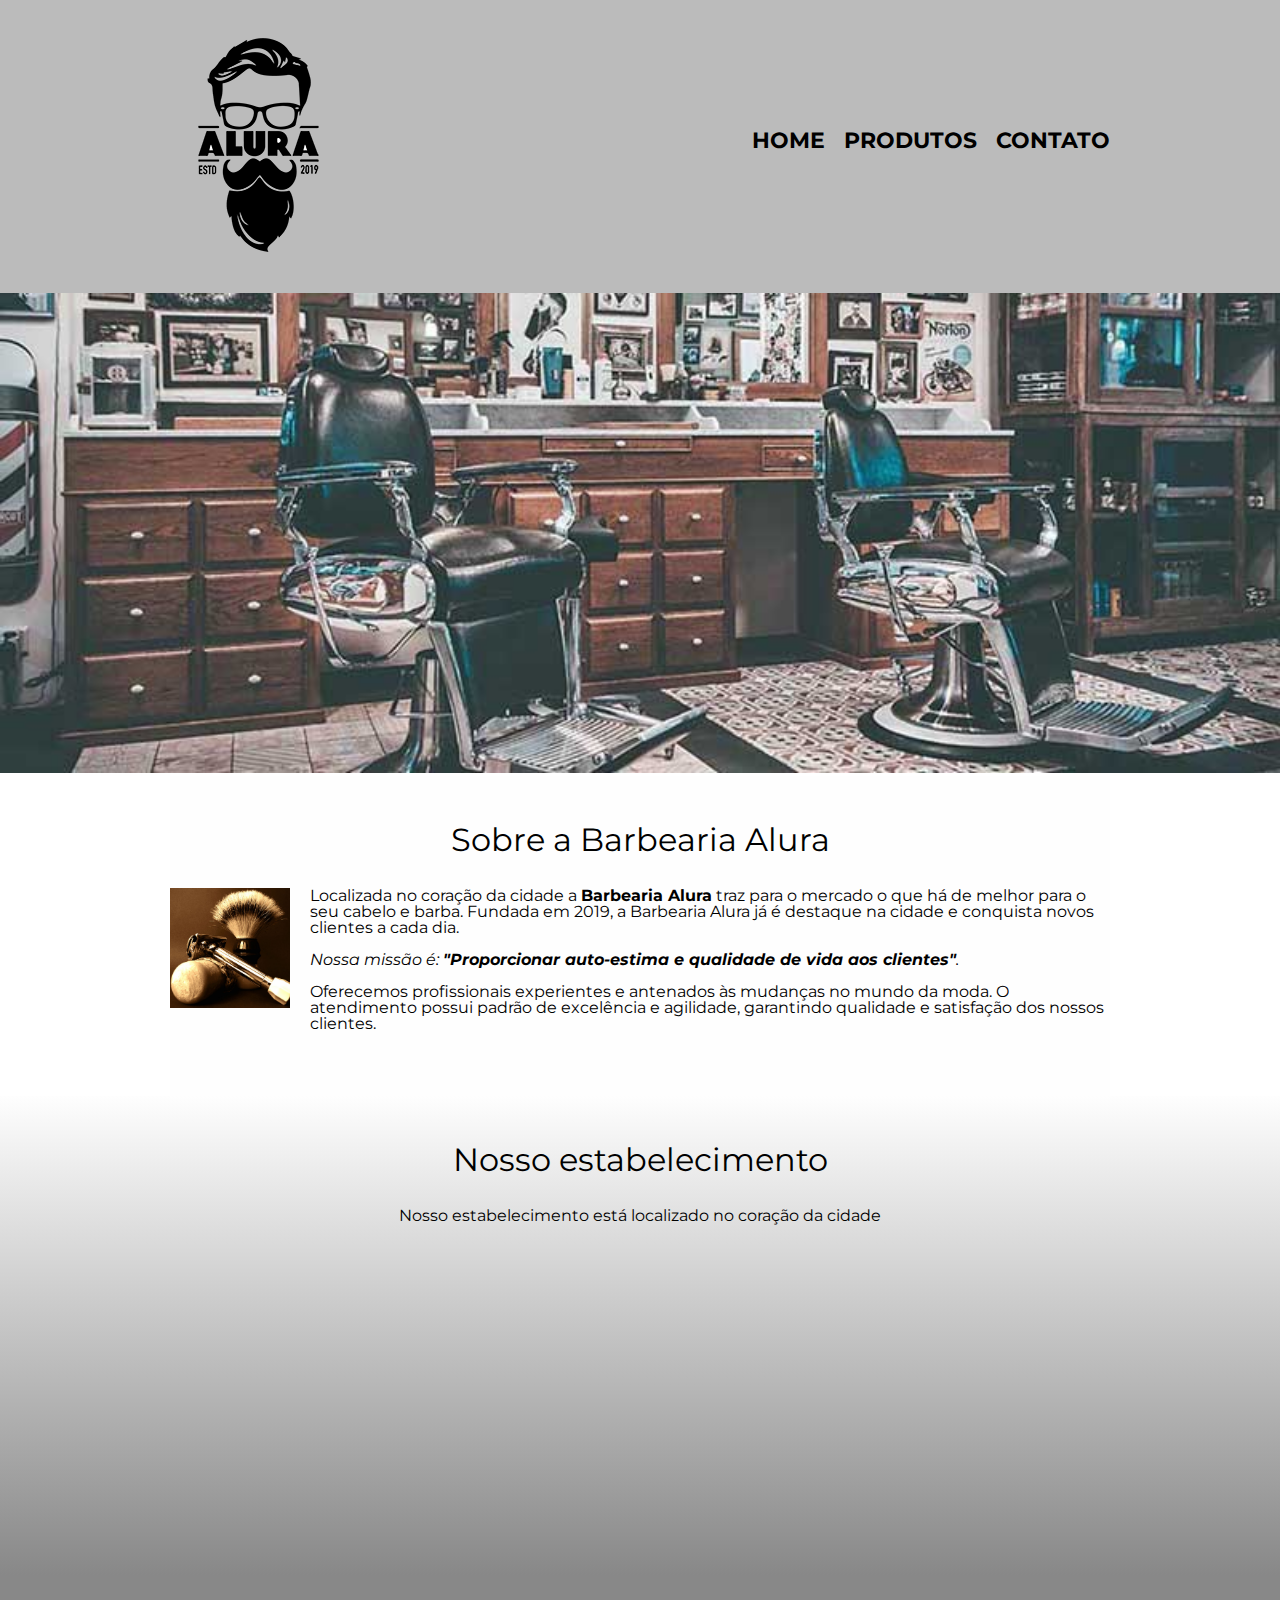
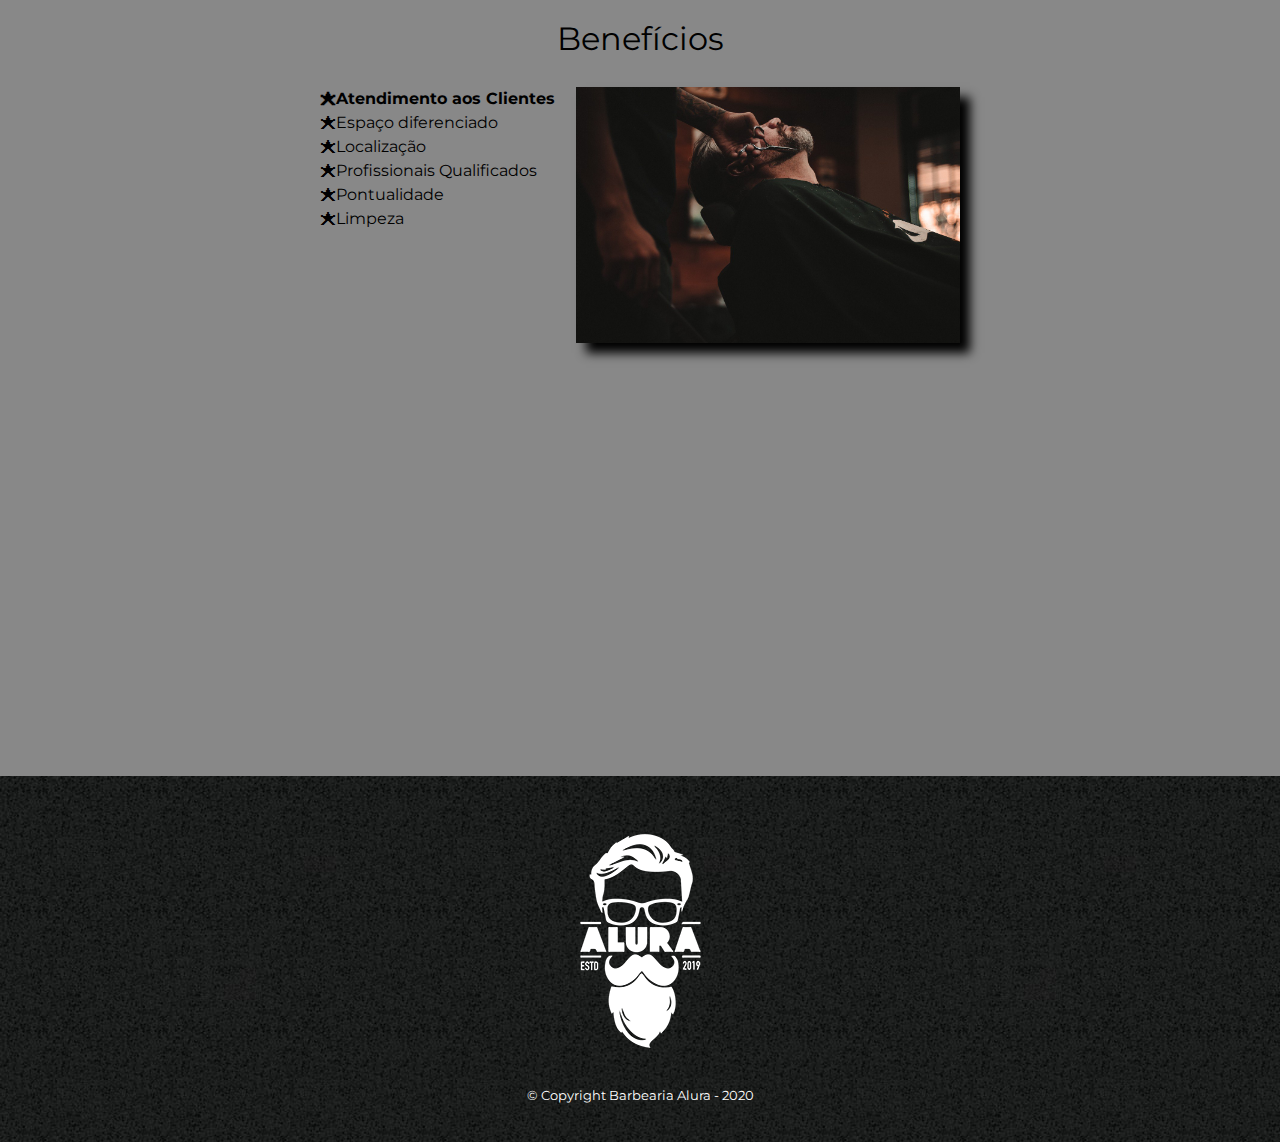
<file: pages/index.html>
<!DOCTYPE html>
<html lang="pt-br">
	<head>
		<meta charset="UTF-8">
		<meta name="viewport" content="width=device-width">
		<title>Barbearia Alura</title>
		<link rel="stylesheet" href="../css/reset.css">
		<link rel="stylesheet" href="../css/style.css">
		<link href="https://fonts.googleapis.com/css?family=Montserrat&display=swap" rel="stylesheet">
	</head>

	<body>
		<header>
			<div class="caixa">
				<h1><img src="../images/logo.png"></h1>

				<nav>
					<ul>
						<li><a href="../pages/index.html">Home</a></li>
						<li><a href="../pages/produtos.html">Produtos</a></li>
						<li><a href="../pages/contato.html">Contato</a></li>
					</ul>
				</nav>
			</div>
		</header>

		<img class="banner" src="../images/banner.jpg">

		<main>
			<section class="principal">
				<h2 class="titulo-principal">Sobre a Barbearia Alura</h2>
		 		
		 		<img class="utensilios" src="../images/utensilios.jpg" alt="Utensílios de um barbeiro." />

				<p>Localizada no coração da cidade a <strong>Barbearia Alura</strong> traz para o mercado o que há de melhor para o seu cabelo e barba. Fundada em 2019, a Barbearia Alura já é destaque na cidade e conquista novos clientes a cada dia.</p>

				<p id="missao"><em>Nossa missão é: <strong>"Proporcionar auto-estima e qualidade de vida aos clientes"</strong>.</em></p>

				<p>Oferecemos profissionais experientes e antenados às mudanças no mundo da moda. O atendimento possui padrão de excelência e agilidade, garantindo qualidade e satisfação dos nossos clientes.</p>
			</section>

			<section class="mapa">
				<h3 class="titulo-principal">Nosso estabelecimento</h3>
				<p>Nosso estabelecimento está localizado no coração da cidade</p>

				<div class="mapa-conteudo">
					<iframe src="https://www.google.com/maps/embed?pb=!1m18!1m12!1m3!1d3656.448598130907!2d-46.634653385542414!3d-23.588239368469353!2m3!1f0!2f0!3f0!3m2!1i1024!2i768!4f13.1!3m3!1m2!1s0x94ce5a2b2ed7f3a1%3A0xab35da2f5ca62674!2sCaelum%20-%20Escola%20de%20Tecnologia!5e0!3m2!1spt-BR!2sbr!4v1580916426151!5m2!1spt-BR!2sbr" width="100%" height="300" frameborder="0" style="border:0;" allowfullscreen=""></iframe>
				</div>
			</section>
			<section class="beneficios">
				<h3 class="titulo-principal">Benefícios</h3>
				<div class="conteudo-beneficios">
					<ul class="lista-beneficios">
						<li class="itens">Atendimento aos Clientes</li>
						<li class="itens">Espaço diferenciado</li>
						<li class="itens">Localização</li>
						<li class="itens">Profissionais Qualificados</li>
						<li class="itens">Pontualidade</li>
						<li class="itens">Limpeza</li>
					</ul><img src="../images/beneficios.jpg" class="imagem-beneficios">
				</div>

				<div class="video">
					<iframe width="90%" height="315" src="https://www.youtube.com/embed/wcVVXUV0YUY" frameborder="0" allow="accelerometer; autoplay; encrypted-media; gyroscope; picture-in-picture" allowfullscreen></iframe>
				</div>
			</section>
		</main>

		<footer>
			<img src="../images/logoBranco.png">
			<p class="copyright">&copy; Copyright Barbearia Alura - 2020</p>
		</footer>
	</body>
</html>
</file>
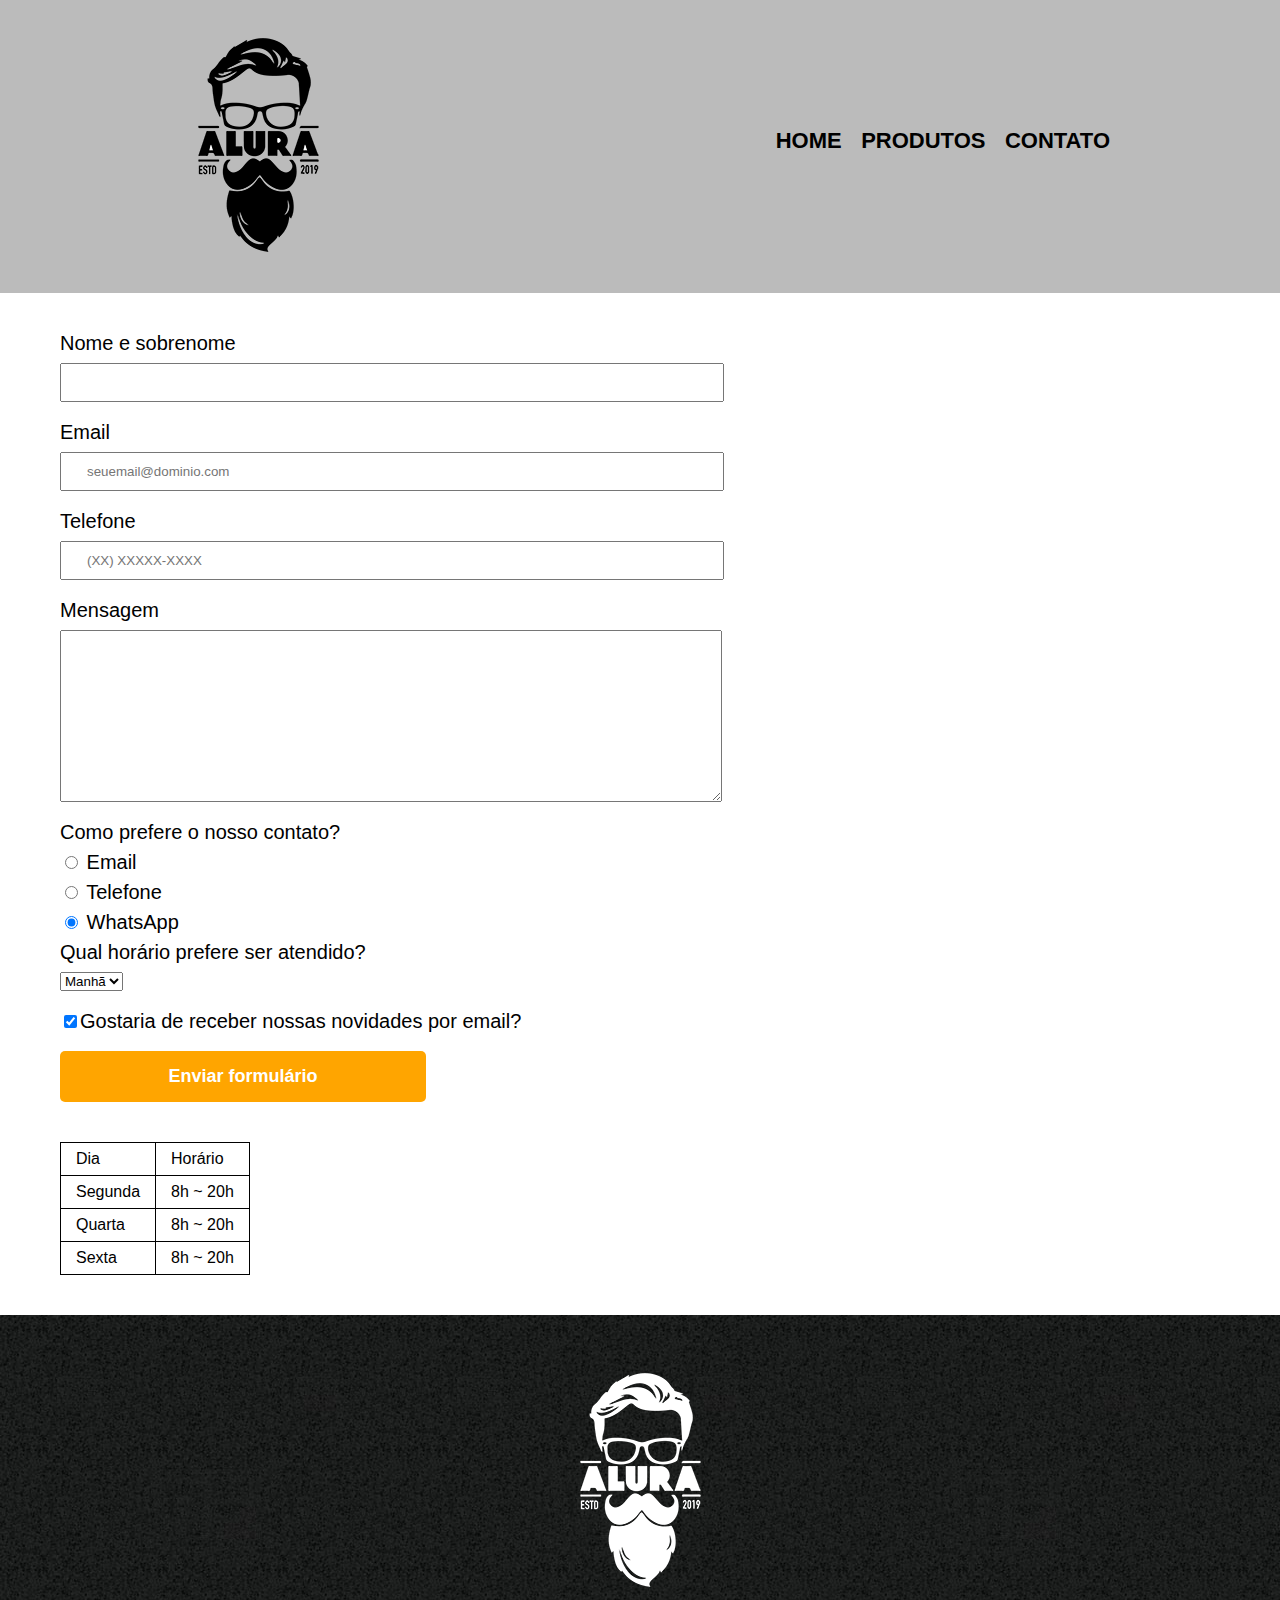
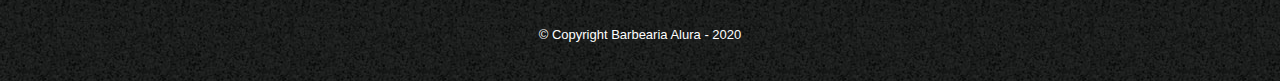
<file: pages/contato.html>
<!DOCTYPE html>
<html>
	<head>
		<meta charset="UTF-8">
		<title>Contato - Barbearia Alura</title>

		<link rel="stylesheet" href="../css/reset.css">
		<link rel="stylesheet" href="../css/style.css">
	</head>
	<body>
		<header>
			<div class="caixa">
				<h1><img src="../images/logo.png" alt="Logo da Barbearia Alura"></h1>

				<nav>
					<ul>
						<li><a href="../pages/index.html">Home</a></li>
						<li><a href="../pages/produtos.html">Produtos</a></li>
						<li><a href="../pages/contato.html">Contato</a></li>
					</ul>
				</nav>
			</div>
		</header>

		<main class="main-contato">
			<form>
				<label for="nomesobrenome">Nome e sobrenome</label>
				<input type="text" id="nomesobrenome" class="input-padrao" required>

				<label for="email">Email</label>
				<input type="email" id="email" class="input-padrao" required placeholder="seuemail@dominio.com">

				<label for="telefone">Telefone</label>
				<input type="tel" id="telefone" class="input-padrao" required placeholder="(XX) XXXXX-XXXX">

				<label for="mensagem">Mensagem</label>
				<textarea cols="70" rows="10" id="mensagem" class="input-padrao" required></textarea>

				<fieldset>
					<legend>Como prefere o nosso contato?</legend>
					<label for="radio-email"><input type="radio" name="contato" value="email" id="radio-email"> Email</label>
					
					<label for="radio-telefone"><input type="radio" name="contato" value="telefone" id="radio-telefone"> Telefone</label>
					
					<label for="radio-whatsapp"><input type="radio" name="contato" value="whatsapp" id="radio-whatsapp" checked> WhatsApp</label>
				</fieldset>

				<fieldset>
					<legend>Qual horário prefere ser atendido?</legend>
					<select>
						<option>Manhã</option>
						<option>Tarde</option>
						<option>Noite</option>
					</select>
				</fieldset>

				<label class="checkbox"><input type="checkbox" checked>Gostaria de receber nossas novidades por email?</label>

				<input type="submit" value="Enviar formulário" class="enviar">
			</form>

			<table>
				<tr>
					<td>Dia</td>
					<td>Horário</td>
				</tr>
				<tr>
					<td>Segunda</td>
					<td>8h ~ 20h</td>
				</tr>
				<tr>
					<td>Quarta</td>
					<td>8h ~ 20h</td>
				</tr>
				<tr>
					<td>Sexta</td>
					<td>8h ~ 20h</td>
				</tr>
			</table>
		</main>

		<footer>
			<img src="../images/logoBranco.png" alt="Logo da Barbearia Alura">
			<p class="copyright">&copy; Copyright Barbearia Alura - 2020</p>
		</footer>
	</body>
</html>
</file>
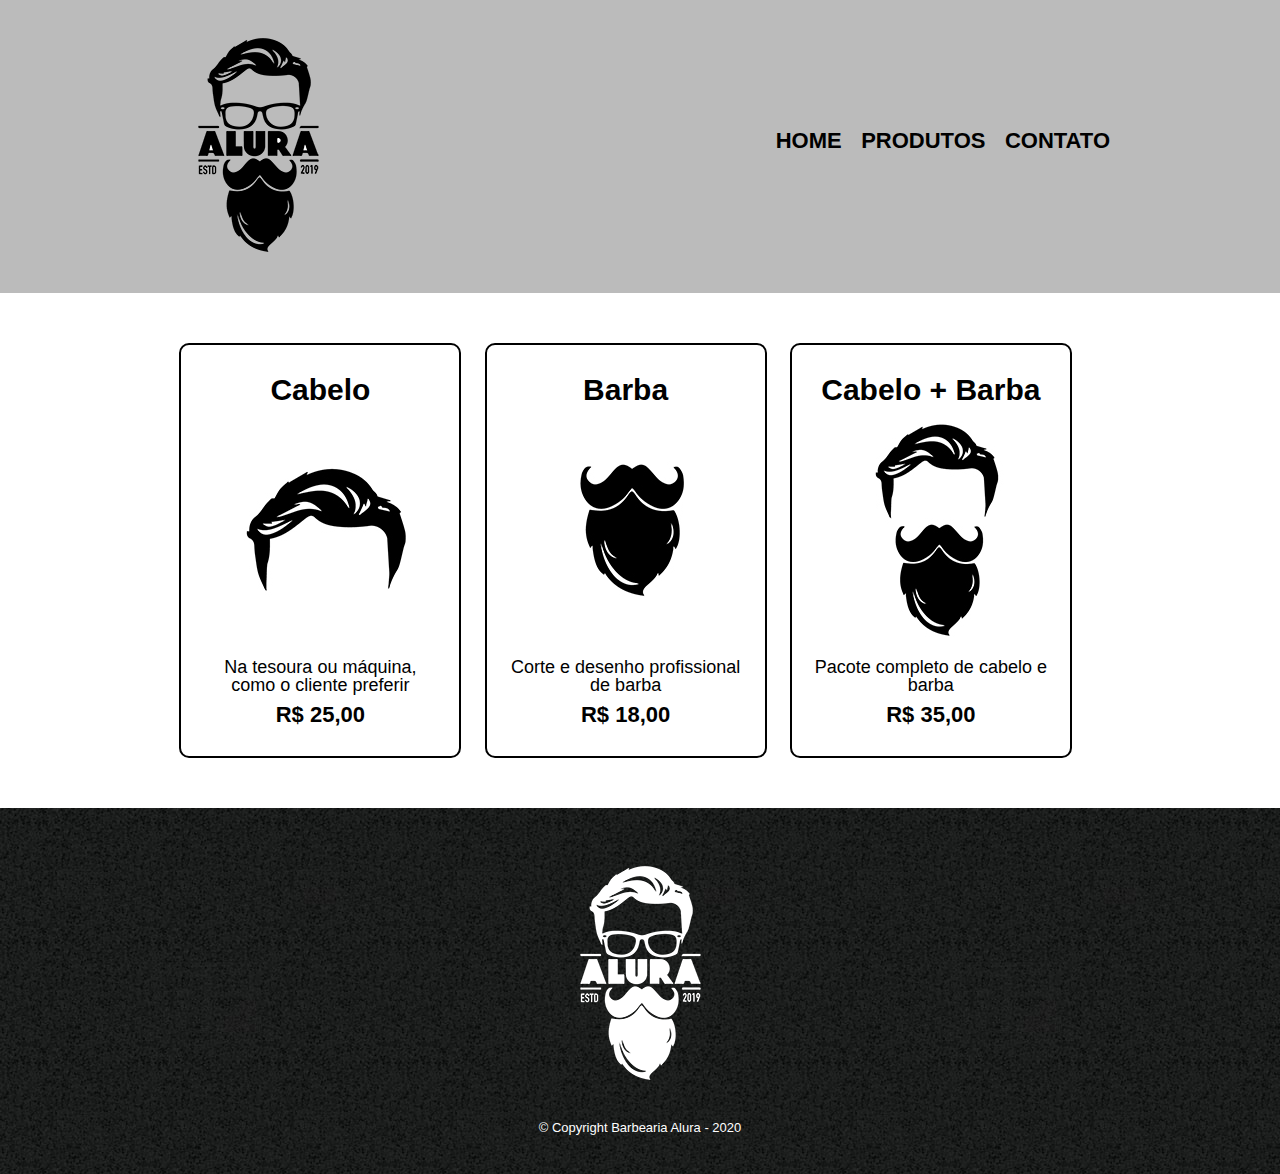
<file: pages/produtos.html>
<!DOCTYPE html>
<html>
	<head>
		<meta charset="UTF-8">
		<title>Produtos - Barbearia Alura</title>

		<link rel="stylesheet" href="../css/reset.css">
		<link rel="stylesheet" href="../css/style.css">
	</head>
	<body>
		<header>
			<div class="caixa">
				<h1><img src="../images/logo.png"></h1>

				<nav>
					<ul>
						<li><a href="../pages/index.html">Home</a></li>
						<li><a href="../pages/produtos.html">Produtos</a></li>
						<li><a href="../pages/contato.html">Contato</a></li>
					</ul>
				</nav>
			</div>
		</header>

		<main>
			<ul class="produtos">
				<li>
					<h2>Cabelo</h2>
					<img src="../images/cabelo.jpg">
					<p class="produto-descricao">Na tesoura ou máquina, como o cliente preferir</p>
					<p class="produto-preco">R$ 25,00</p>
				</li>
				<li>
					<h2>Barba</h2>
					<img src="../images/barba.jpg">
					<p class="produto-descricao">Corte e desenho profissional de barba</p>
					<p class="produto-preco">R$ 18,00</p>
				</li>
				<li>
					<h2>Cabelo + Barba</h2>
					<img src="../images/cabelo+barba.jpg">
					<p class="produto-descricao">Pacote completo de cabelo e barba</p>
					<p class="produto-preco">R$ 35,00</p>
				</li>
			</ul>
		</main>

		<footer>
			<img src="../images/logoBranco.png">
			<p class="copyright">&copy; Copyright Barbearia Alura - 2020</p>
		</footer>
	</body>
</html>
</file>
<file: css/style.css>
body {
    font-family: 'Montserrat', sans-serif;
}
header {
	background: #BBBBBB;
	padding: 20px 0;
}

.caixa {
	position: relative;
	width: 940px;
	margin: 0 auto;
}

nav {
	position: absolute;
	top: 110px;
	right: 0;
}

nav li {
	display: inline;
	margin: 0 0 0 15px;
}

nav a {
	text-transform: uppercase;
	color: #000000;
	font-weight: bold;
	font-size: 22px;
	text-decoration: none;
}

nav a:hover {
	color: #C78C19;
	text-decoration: underline;
}

.produtos {
	width: 940px;
	margin: 0 auto;
	padding: 50px 0;
}

.produtos li {
	display: inline-block;
	text-align: center;
	width: 30%;
	vertical-align: top;
	margin: 0 1%;
	padding: 30px 20px;
	box-sizing: border-box;
	border: 2px solid #000000;
	border-radius: 10px;
}

.produtos li:hover {
	border-color: #C78C19;
}

.produtos li:active {
	border-color: #088C19;	
}

.produtos li:hover h2 {
	font-size: 32px;
}

.produtos h2 {
	font-size: 30px;
	font-weight: bold;
}

.produto-descricao {
	font-size: 18px;
}

.produto-preco {
	font-size: 22px;
	font-weight: bold;
	margin-top: 10px;
}

footer {
	text-align: center;
	background: url("../images/bg.jpg");
	padding: 40px 0;
}

.copyright {
	color: #FFFFFF;
	font-size: 13px;
	margin: 20px 0 0;
}

.main-contato {
	margin-left: 60px;
}

form {
	margin: 40px 0;
}

form label, form legend {
	display:block;
	font-size: 20px;
	margin: 0 0 10px;
}

.input-padrao {
	display: block;
	margin: 0 0 20px;
	padding: 10px 25px;
	width: 50%;
}

.checkbox {
	margin: 20px 0;
}

.enviar {
	width:30%;
	padding: 15px 0;
	background: orange;
	color: white;
	font-weight: bold;
	font-size: 18px;
	border: none;
	border-radius: 5px;
	transition: 1s all;
	cursor: pointer;
}

.enviar:hover {
	background: darkorange;
	transform: scale(1.1);
}

table {
	margin: 20px 0 40px;
}

thead {
	background: #555555;
	color: white;
	font-weight: bold;
}

td, th {
	border: 1px solid #000000;
	padding: 8px 15px;
}

/* CSS da página inicial */

.banner {
	width: 100%;
}

.titulo-principal {
	text-align: center;
	font-size: 2em;
	margin: 0 0 1em;
	clear: left;
}


.principal {
	padding: 3em 0;
	background: #FEFEFE;
	width: 940px;
	margin: 0 auto;
}

.principal p {
	margin: 0 0 1em;
}

.principal strong {
	font-weight: bold;
}

.principal em {
	font-style: italic;
}

.utensilios {
    width: 120px;
    float: left;
    margin: 0 20px 20px 0;
}

.mapa-conteudo{
	width: 940px;
	margin: 0 auto;
}

.mapa {
	padding: 3em 0;
	background: linear-gradient(#FEFEFE, #888888);
	
}

.mapa p {
	margin: 0 0 2;
	text-align: center;
}

.beneficios {
	padding: 3em 0;
	background: #888888;

}

.conteudo-beneficios {
	width: 640px;
	margin: 0 auto;
}

.lista-beneficios {
	width: 40%;
	display: inline-block;
	vertical-align: top;
}

.itens {
	line-height: 1.5;
}

.itens:first-child {
	font-weight: bold;
}

.itens:before {
	content: "🟊"; 
}

.imagem-beneficios {
	width: 60%;
	opacity: 1;
	transition: 400ms;
	box-shadow: 10px 10px 10px #000000; 
}

.imagem-beneficios:hover {
	opacity: 0.3;
}

.video {
	width: 560px;
	margin: 2em  auto;
}

@media screen and (max-width: 480px){
	.caixa, .principal, .conteudo-beneficios, .mapa-conteudo, .video{
		width: auto;
	}

	h1 {
		text-align: center;
	}
	nav {
		position: static;
	}

	.lista-beneficios, imagem-beneficios {
		width: 100%;
	}

	.video {
		text-align: center;
	}
}
</file>
